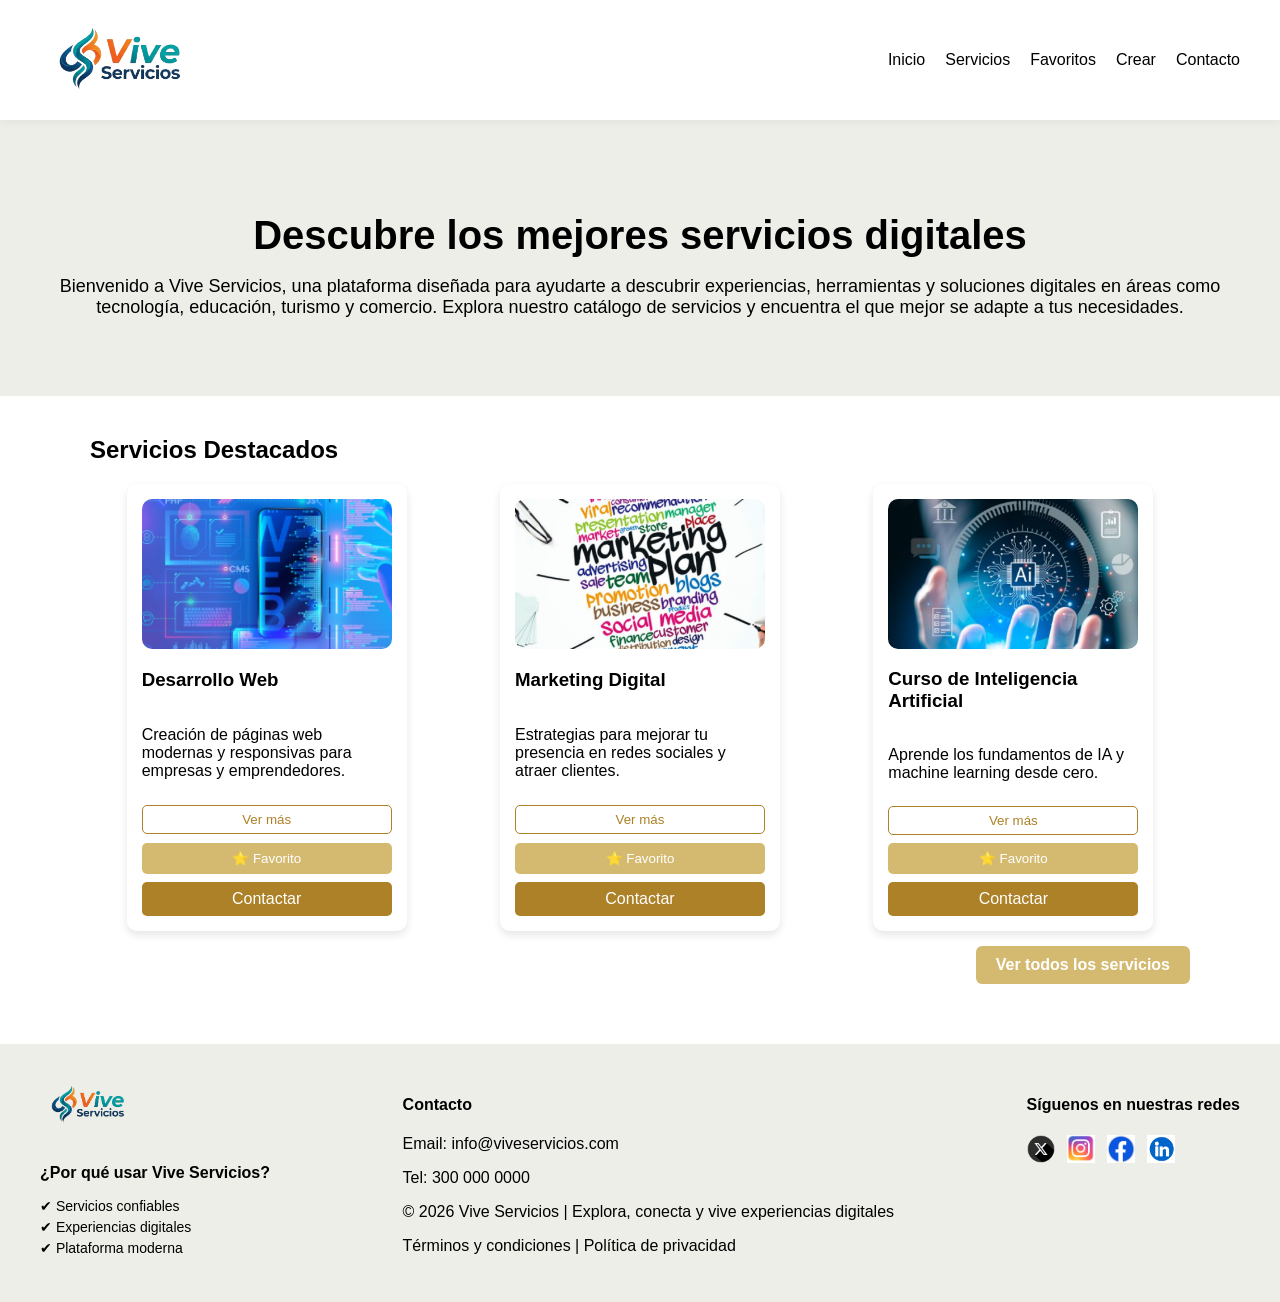
<file: index.html>
<!DOCTYPE html>
<html lang="es">

<head>
    <!-- Configuración básica -->
    <meta charset="UTF-8">
    <title>Vive Servicios</title>
    <link rel="icon" href="img/favicon.png" type="image/png">

    <!-- Estilos -->
    <link rel="stylesheet" href="css/styles.css">
</head>

<body>

    <!-- ================= NAVBAR ================= -->
    <!-- Barra de navegación principal -->
    <nav class="navbar">

        <!-- Logo de la aplicación -->
        <div class="logo">
            <a href="index.html">
                <img src="img/logo.png" alt="Vive Servicios">
            </a>
        </div>

        <!-- Botón hamburguesa (visible en móvil) -->
        <div class="menu-toggle" onclick="toggleMenu()">
            <span></span>
            <span></span>
            <span></span>
        </div>

        <!-- Menú de navegación -->
        <ul id="menu">
            <li><a href="index.html">Inicio</a></li>
            <li><a href="servicios.html">Servicios</a></li>
            <li><a href="favoritos.html">Favoritos</a></li>
            <li><a href="crear.html">Crear</a></li>
            <li><a href="contacto.html">Contacto</a></li>
        </ul>

    </nav>

    <!-- ================= HERO ================= -->
    <!-- Sección de bienvenida -->
    <section class="hero">
        <h1>Descubre los mejores servicios digitales</h1>

        <p>
            Bienvenido a Vive Servicios, una plataforma diseñada para ayudarte a
            descubrir experiencias, herramientas y soluciones digitales en áreas como
            tecnología, educación, turismo y comercio.
            Explora nuestro catálogo de servicios y encuentra el que mejor se
            adapte a tus necesidades.
        </p>
    </section>

    <!-- ================= SERVICIOS ================= -->
    <!-- Sección de servicios destacados -->
    <section class="contenedor">

        <h2>Servicios Destacados</h2>

        <div class="cards-container">

            <!-- Contenedor donde JS pinta las cards -->
            <div class="cards" id="servicios">
                <!-- Contenido dinámico -->
            </div>

            <!-- Botón para ver todos los servicios -->
            <div class="ver-mas">
                <a href="servicios.html" class="btn-ver">
                    Ver todos los servicios
                </a>
            </div>

        </div>
    </section>

    <!-- ================= FOOTER ================= -->
    <!-- Pie de página -->
    <footer class="footer">

        <div class="footer-contenido">

            <!-- Información de la marca -->
            <div class="footer-logo">
                <img src="img/logo.png" alt="Vive Servicios">

                <p><strong>¿Por qué usar Vive Servicios?</strong></p>
                <ul>
                    <li>✔ Servicios confiables</li>
                    <li>✔ Experiencias digitales</li>
                    <li>✔ Plataforma moderna</li>
                </ul>
            </div>

            <!-- Información de contacto -->
            <div class="footer-contacto">
                <h4>Contacto</h4>
                <p>Email: info@viveservicios.com</p>
                <p>Tel: 300 000 0000</p>
                <p>© 2026 Vive Servicios | Explora, conecta y vive experiencias digitales</p>
                <p>Términos y condiciones | Política de privacidad</p>
            </div>

            <!-- Redes sociales -->
            <div class="footer-redes">
                <h4>Síguenos en nuestras redes</h4>

                <div class="redes">
                    <a href="#"><img src="img/x.png" alt="X"></a>
                    <a href="#"><img src="img/instagram.png" alt="Instagram"></a>
                    <a href="#"><img src="img/facebook.png" alt="Facebook"></a>
                    <a href="#"><img src="img/linkedin.avif" alt="LinkedIn"></a>
                </div>
            </div>

        </div>
    </footer>
    <!-- ================= MODAL ================= -->
    <div id="modal" class="modal">
        <div class="modal-content">
            <p id="modal-text"></p>
            <button onclick="cerrarModal()">Aceptar</button>
        </div>
    </div>
    <!-- ================= JS ================= -->
    <!-- Script principal -->
    <script src="js/app.js"></script>

</body>

</html>
</file>
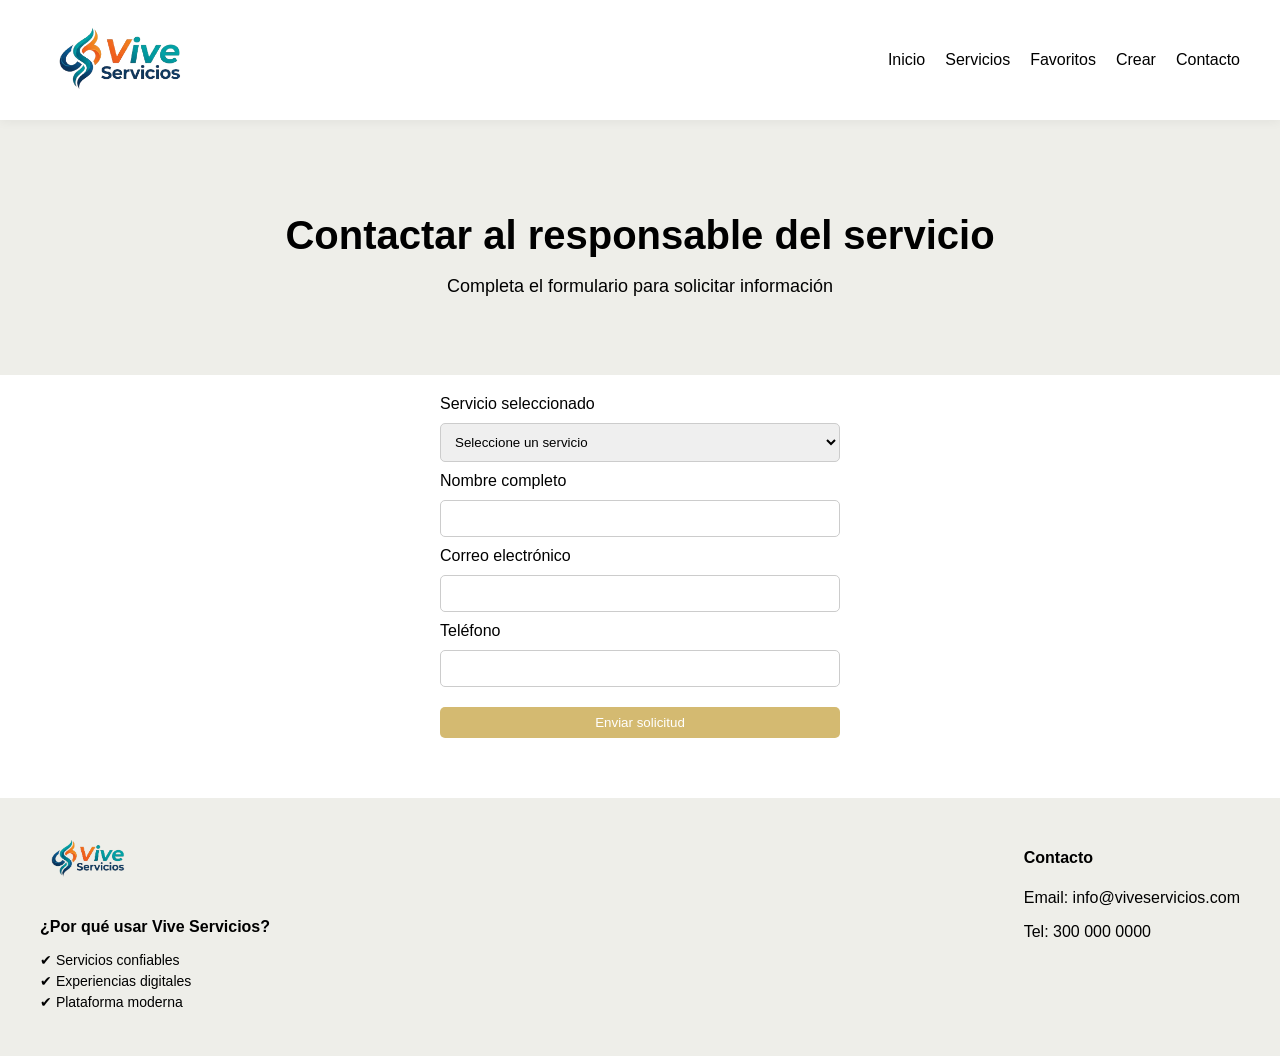
<file: contacto.html>
<!DOCTYPE html>
<html lang="es">

<head>
    <!-- Configuración básica -->
    <meta charset="UTF-8">
    <title>Contacto - Vive Servicios</title>
    <link rel="icon" href="img/favicon.png" type="image/png">
    <!-- Estilos -->
    <link rel="stylesheet" href="css/styles.css">
</head>

<body>

    <!-- ================= NAVBAR ================= -->
    <nav class="navbar">

        <!-- Logo (redirige al inicio) -->
        <div class="logo">
            <a href="index.html">
                <img src="img/logo.png" alt="Vive Servicios">
            </a>
        </div>

        <!-- Menú hamburguesa -->
        <div class="menu-toggle" onclick="toggleMenu()">
            <span></span>
            <span></span>
            <span></span>
        </div>

        <!-- Menú principal -->
        <ul id="menu">
            <li><a href="index.html">Inicio</a></li>
            <li><a href="servicios.html">Servicios</a></li>
            <li><a href="favoritos.html">Favoritos</a></li>
            <li><a href="crear.html">Crear</a></li>
            <li><a href="contacto.html">Contacto</a></li>
        </ul>
    </nav>

    <!-- ================= HERO ================= -->
    <section class="hero">
        <h1>Contactar al responsable del servicio</h1>
        <p>Completa el formulario para solicitar información</p>
    </section>

    <!-- ================= FORMULARIO ================= -->
    <section class="contenedor">

        <form class="formulario" onsubmit="enviarFormulario(event)">

            <!-- Servicio seleccionado -->
            <label for="servicio">Servicio seleccionado</label>

            <!-- Input (cuando viene desde botón Inscribirme) -->
            <input type="text" id="servicio" readonly style="display:none;">

            <!-- Select (cuando entra desde navbar) -->
            <select id="servicio-select" style="display:none;">
                <option value="">Seleccione un servicio</option>
            </select>

            <!-- Nombre -->
            <label for="nombre">Nombre completo</label>
            <input type="text" id="nombre" required>

            <!-- Email -->
            <label for="email">Correo electrónico</label>
            <input type="email" id="email" required>

            <!-- Teléfono -->
            <label for="telefono">Teléfono</label>
            <input type="tel" id="telefono" required>

            <!-- Botón -->
            <button type="submit">Enviar solicitud</button>

        </form>

    </section>

    <!-- ================= FOOTER ================= -->
    <footer class="footer">
        <div class="footer-contenido">

            <div class="footer-logo">
                <img src="img/logo.png" alt="Vive Servicios">
                <p><strong>¿Por qué usar Vive Servicios?</strong></p>
                <ul>
                    <li>✔ Servicios confiables</li>
                    <li>✔ Experiencias digitales</li>
                    <li>✔ Plataforma moderna</li>
                </ul>
            </div>

            <div class="footer-contacto">
                <h4>Contacto</h4>
                <p>Email: info@viveservicios.com</p>
                <p>Tel: 300 000 0000</p>
            </div>

        </div>
    </footer>

    <!-- JS -->
    <script src="js/app.js"></script>

</body>

</html>
</file>
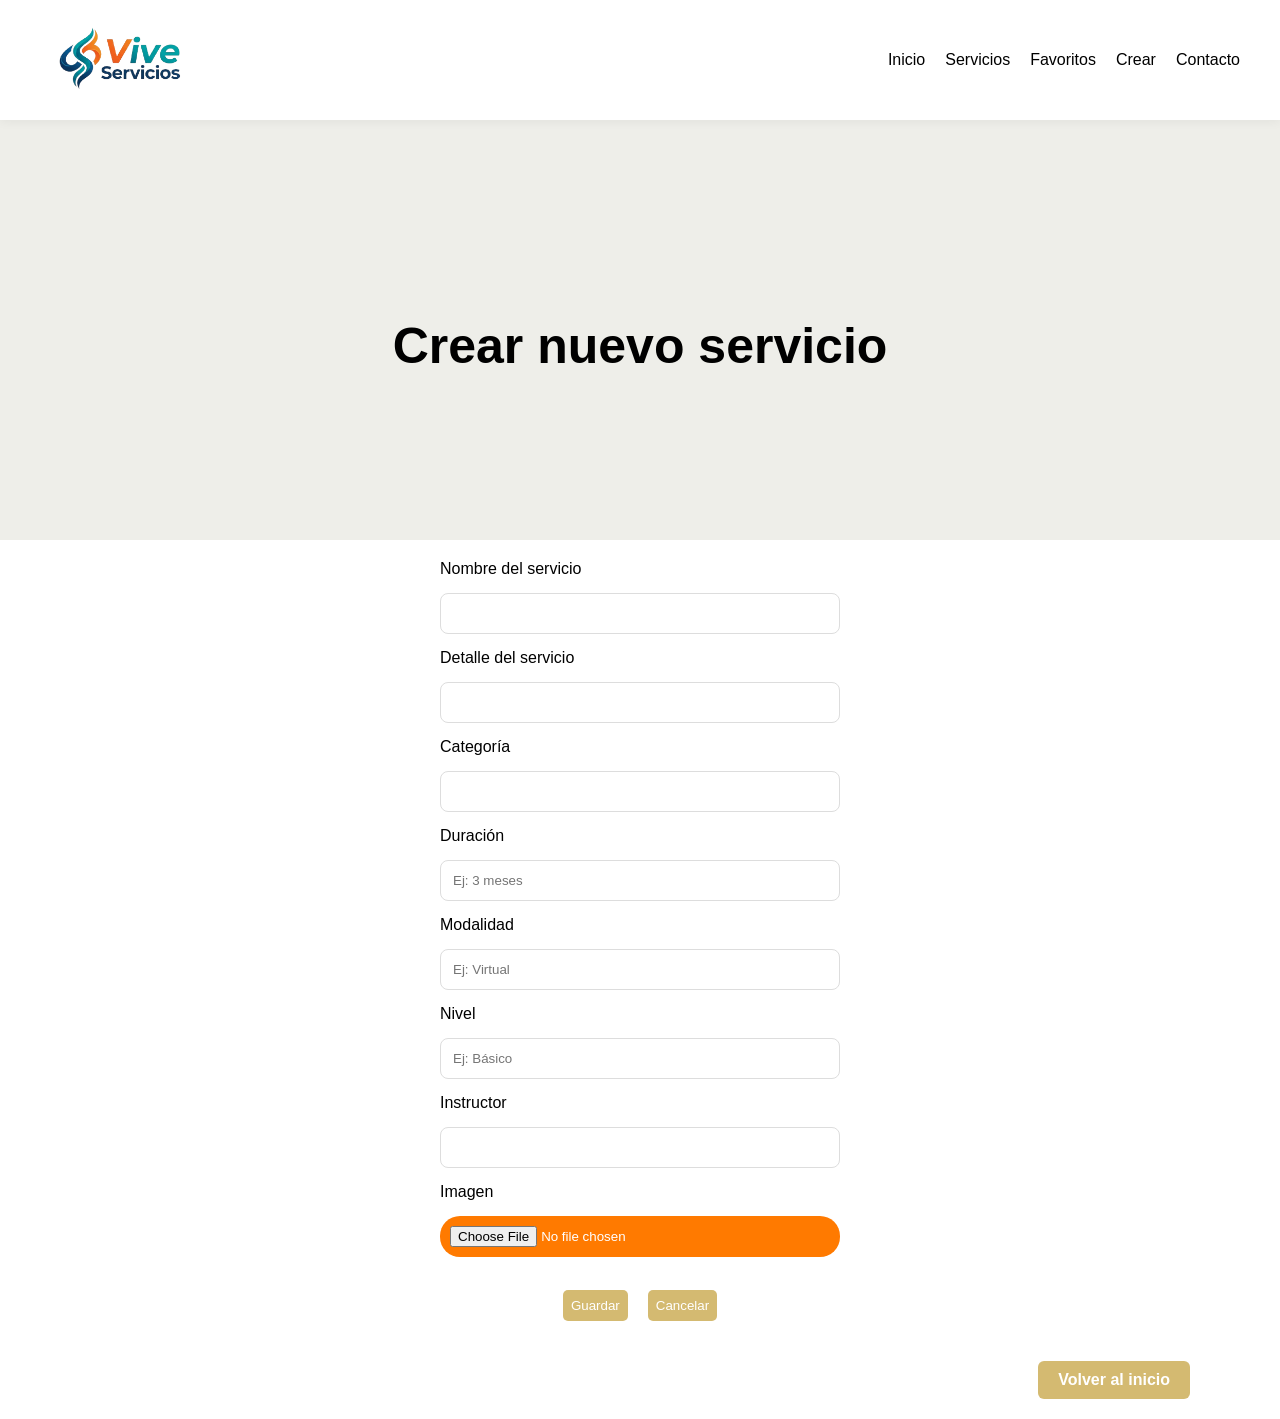
<file: crear.html>
<!DOCTYPE html>
<html lang="es">

<head>
    <meta charset="UTF-8">
    <link rel="icon" href="img/favicon.png" type="image/png">
    <title>Crear Servicio</title>
    <link rel="stylesheet" href="css/styles.css">
</head>

<body>

    <!-- ================= NAVBAR ================= -->
    <nav class="navbar">
        <div class="logo">
            <a href="index.html">
                <img src="img/logo.png" alt="Vive Servicios">
            </a>
        </div>

        <ul id="menu">
            <li><a href="index.html">Inicio</a></li>
            <li><a href="servicios.html">Servicios</a></li>
            <li><a href="favoritos.html">Favoritos</a></li>
            <li><a href="crear.html">Crear</a></li>
            <li><a href="contacto.html">Contacto</a></li>
        </ul>
    </nav>

    <!-- ================= HERO ================= -->
    <section class="hero crear-hero">
        <h1>Crear nuevo servicio</h1>
    </section>

    <!-- ================= FORMULARIO ================= -->
    <section class="contenedor">

        <!-- FORMULARIO -->
        <form class="formulario-crear" onsubmit="crearServicio(event)">

            <label>Nombre del servicio</label>
            <input type="text" id="nombre-servicio" required>

            <label>Detalle del servicio</label>
            <input type="text" id="detalle-servicio" required>

            <label>Categoría</label>
            <input type="text" id="categoria-servicio" required>

            <label>Duración</label>
            <input type="text" id="duracion-servicio" placeholder="Ej: 3 meses" required>

            <label>Modalidad</label>
            <input type="text" id="modalidad-servicio" placeholder="Ej: Virtual" required>

            <label>Nivel</label>
            <input type="text" id="nivel-servicio" placeholder="Ej: Básico" required>

            <label>Instructor</label>
            <input type="text" id="instructor-servicio" required>

            <!-- Imagen -->
            <label>Imagen</label>
            <input type="file" id="imagen-servicio" accept="image/*">

            <img id="preview-img" style="max-width:100%; display:none; margin-top:10px;">

            <!-- Botones -->
            <div class="acciones">
                <button type="submit">Guardar</button>
                <button type="button" onclick="window.location.href='index.html'">Cancelar</button>
            </div>

        </form>

        <!-- Volver -->
        <div class="volver">
            <a href="index.html" class="btn-ver">Volver al inicio</a>
        </div>

    </section>

    <!-- ================= MODAL (IMPORTANTE) ================= -->
    <div id="modal" class="modal">
        <div class="modal-content">
            <p id="modal-text"></p>
            <button onclick="cerrarModal()">Aceptar</button>
        </div>
    </div>

    <!-- JS -->
    <script src="js/app.js"></script>

</body>

</html>
</file>
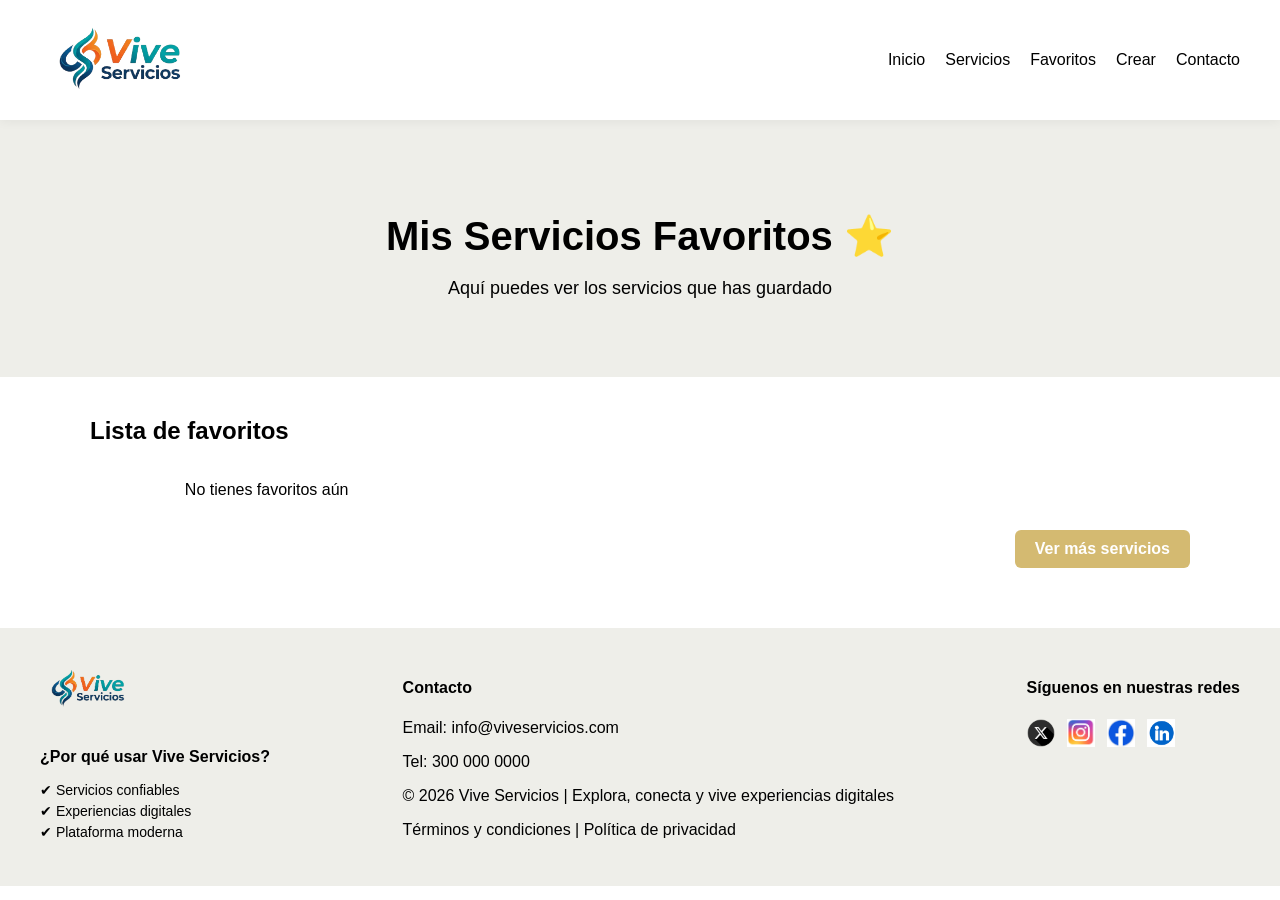
<file: favoritos.html>
<!DOCTYPE html>
<html lang="es">

<head>
    <!-- Configuración -->
    <meta charset="UTF-8">
    <title>Favoritos - Vive Servicios</title>
    <link rel="icon" href="img/favicon.png" type="image/png">

    <!-- Estilos -->
    <link rel="stylesheet" href="css/styles.css">
</head>

<body>

    <!-- ================= NAVBAR ================= -->
    <nav class="navbar">

        <!-- Logo -->
        <div class="logo">
            <a href="index.html">
                <img src="img/logo.png" alt="Vive Servicios">
            </a>
        </div>

        <!-- Menú hamburguesa -->
        <div class="menu-toggle" onclick="toggleMenu()">
            <span></span>
            <span></span>
            <span></span>
        </div>

        <!-- Menú -->
        <ul id="menu">
            <li><a href="index.html">Inicio</a></li>
            <li><a href="servicios.html">Servicios</a></li>
            <li><a href="favoritos.html">Favoritos</a></li>
            <li><a href="crear.html">Crear</a></li>
            <li><a href="contacto.html">Contacto</a></li>
        </ul>

    </nav>

    <!-- ================= HERO ================= -->
    <section class="hero">
        <h1>Mis Servicios Favoritos ⭐</h1>
        <p>Aquí puedes ver los servicios que has guardado</p>
    </section>

    <!-- ================= FAVORITOS ================= -->
    <section class="contenedor">

        <h2>Lista de favoritos</h2>

        <div class="cards-container">

            <!-- Aquí se cargan los favoritos -->
            <div class="cards" id="servicios">
                <!-- JS -->
            </div>

            <!-- Botón volver -->
            <div class="ver-mas">
                <a href="servicios.html" class="btn-ver">
                    Ver más servicios
                </a>
            </div>

        </div>

    </section>

    <!-- ================= FOOTER ================= -->
    <footer class="footer">

        <div class="footer-contenido">

            <!-- Marca -->
            <div class="footer-logo">
                <img src="img/logo.png" alt="Vive Servicios">

                <p><strong>¿Por qué usar Vive Servicios?</strong></p>
                <ul>
                    <li>✔ Servicios confiables</li>
                    <li>✔ Experiencias digitales</li>
                    <li>✔ Plataforma moderna</li>
                </ul>
            </div>

            <!-- Contacto -->
            <div class="footer-contacto">
                <h4>Contacto</h4>
                <p>Email: info@viveservicios.com</p>
                <p>Tel: 300 000 0000</p>
                <p>© 2026 Vive Servicios | Explora, conecta y vive experiencias digitales</p>
                <p>Términos y condiciones | Política de privacidad</p>
            </div>

            <!-- Redes -->
            <div class="footer-redes">
                <h4>Síguenos en nuestras redes</h4>

                <div class="redes">
                    <a href="#"><img src="img/x.png" alt="X"></a>
                    <a href="#"><img src="img/instagram.png" alt="Instagram"></a>
                    <a href="#"><img src="img/facebook.png" alt="Facebook"></a>
                    <a href="#"><img src="img/linkedin.avif" alt="LinkedIn"></a>
                </div>
            </div>

        </div>
    </footer>

    <!-- JS -->
    <script src="js/app.js"></script>

</body>
</html>
</file>
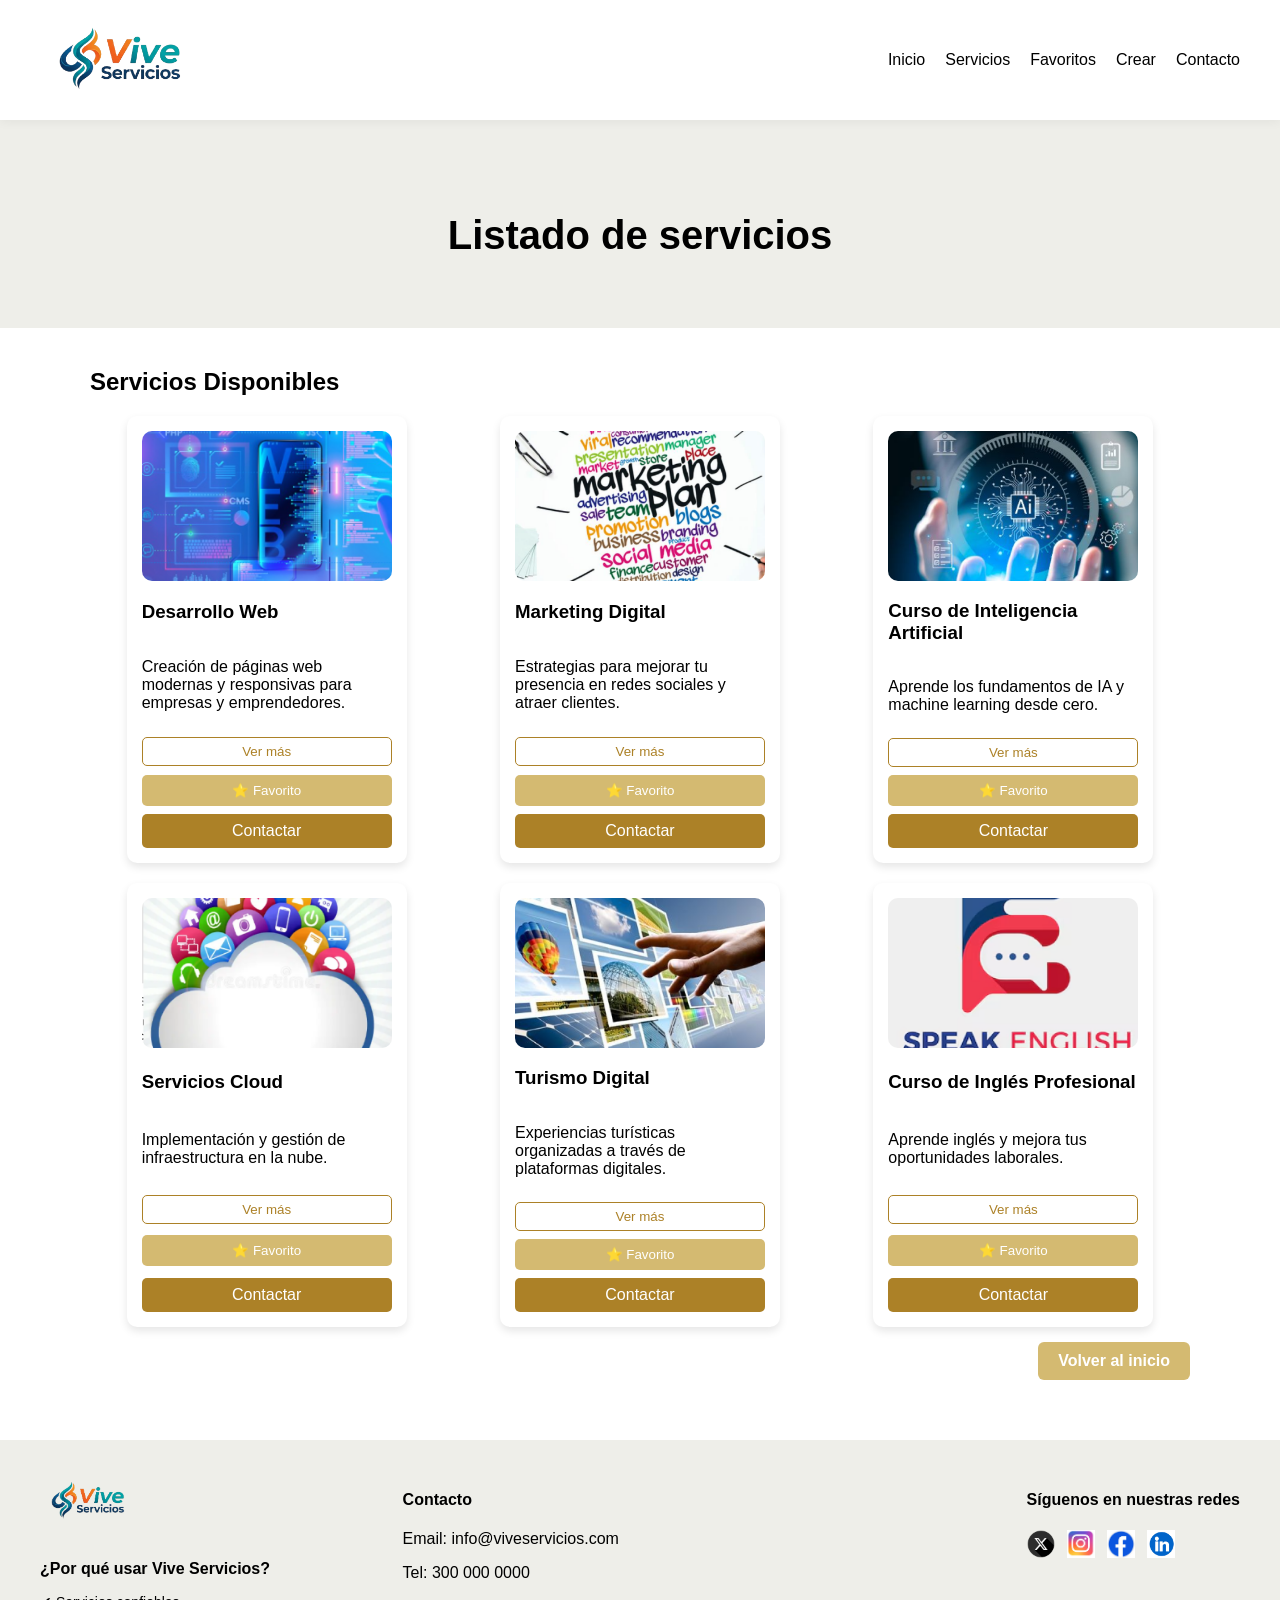
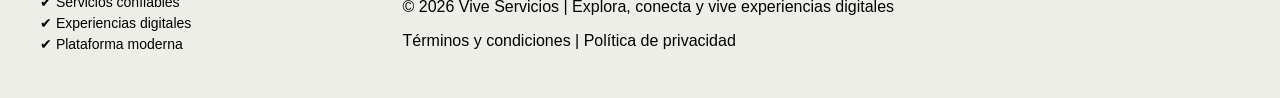
<file: servicios.html>
<!DOCTYPE html>
<html lang="es">

<head>
    <!-- Configuración básica -->
    <meta charset="UTF-8">
    <title>Servicios - Vive Servicios</title>
    <link rel="icon" href="img/favicon.png" type="image/png">
    <!-- Estilos -->
    <link rel="stylesheet" href="css/styles.css">
</head>

<body>

    <!-- ================= NAVBAR ================= -->
    <nav class="navbar">

        <!-- Logo clickeable -->
        <div class="logo">
            <a href="index.html">
                <img src="img/logo.png" alt="Vive Servicios">
            </a>
        </div>

        <!-- Botón hamburguesa -->
        <div class="menu-toggle" onclick="toggleMenu()">
            <span></span>
            <span></span>
            <span></span>
        </div>

        <!-- Menú -->
        <ul id="menu">
            <li><a href="index.html">Inicio</a></li>
            <li><a href="servicios.html">Servicios</a></li>
            <li><a href="favoritos.html">Favoritos</a></li>
            <li><a href="crear.html">Crear</a></li>
            <li><a href="contacto.html">Contacto</a></li>
        </ul>

    </nav>

    <!-- ================= HERO ================= -->
    <section class="hero">
        <h1>Listado de servicios</h1>
    </section>

    <!-- ================= SERVICIOS ================= -->
    <section class="contenedor">

        <h2>Servicios Disponibles</h2>

        <div class="cards-container">

            <!-- Cards dinámicas -->
            <div class="cards" id="servicios">
                <!-- JS -->
            </div>

            <!-- Botón volver -->
            <div class="ver-mas">
                <a href="index.html" class="btn-ver">
                    Volver al inicio
                </a>
            </div>

        </div>

    </section>

    <!-- ================= FOOTER ================= -->
    <footer class="footer">

        <div class="footer-contenido">

            <!-- Marca -->
            <div class="footer-logo">
                <img src="img/logo.png" alt="Vive Servicios">

                <p><strong>¿Por qué usar Vive Servicios?</strong></p>
                <ul>
                    <li>✔ Servicios confiables</li>
                    <li>✔ Experiencias digitales</li>
                    <li>✔ Plataforma moderna</li>
                </ul>
            </div>

            <!-- Contacto -->
            <div class="footer-contacto">
                <h4>Contacto</h4>
                <p>Email: info@viveservicios.com</p>
                <p>Tel: 300 000 0000</p>
                <p>© 2026 Vive Servicios | Explora, conecta y vive experiencias digitales</p>
                <p>Términos y condiciones | Política de privacidad</p>
            </div>

            <!-- Redes -->
            <div class="footer-redes">
                <h4>Síguenos en nuestras redes</h4>

                <div class="redes">
                    <a href="#"><img src="img/x.png" alt="X"></a>
                    <a href="#"><img src="img/instagram.png" alt="Instagram"></a>
                    <a href="#"><img src="img/facebook.png" alt="Facebook"></a>
                    <a href="#"><img src="img/linkedin.avif" alt="LinkedIn"></a>
                </div>
            </div>

        </div>
    </footer>
    <!-- ================= MODAL ================= -->
    <div id="modal" class="modal">
        <div class="modal-content">
            <p id="modal-text"></p>
            <button onclick="cerrarModal()">Aceptar</button>
        </div>
    </div>

    <!-- JS -->
    <script src="js/app.js"></script>

</body>

</html>
</file>
<file: css/styles.css>
/* ================= RESET GENERAL ================= */
/* Elimina márgenes por defecto y define fuente base */
body {
  margin: 0;
  font-family: Arial, sans-serif;
}

/* ================= NAVBAR ================= */
/* Barra de navegación fija y moderna */
.navbar {
  height: 120px;
  display: flex;
  align-items: center;
  justify-content: space-between;
  padding: 0 40px;

  position: sticky;
  top: 0;
  z-index: 1000;

  background: rgba(255, 255, 255, 0.95);
  backdrop-filter: blur(8px);
  box-shadow: 0 2px 10px rgba(0,0,0,0.05);
}

/* Logo */
.logo img {
  height: 100px;
  transition: transform 0.3s;
}

.logo img:hover {
  transform: scale(1.1);
}

/* Menú */
.navbar ul {
  display: flex;
  list-style: none;
  gap: 20px;
}

/* Links */
.navbar a {
  position: relative;
  color: black;
  text-decoration: none;
  font-weight: 500;
  transition: color 0.3s;
}

/* Hover elegante */
.navbar a::after {
  content: "";
  position: absolute;
  left: 0;
  bottom: -5px;
  width: 0;
  height: 2px;
  background: #ac8127;
  transition: width 0.3s;
}

.navbar a:hover {
  color: #ac8127;
}

.navbar a:hover::after {
  width: 100%;
}

/* ================= HERO ================= */
.hero {
  text-align: center;
  padding: 60px 20px;
  background: #eeeee9;
}

.hero h1 {
  font-size: 40px;
  margin-bottom: 10px;
}

.hero p {
  font-size: 18px;
}

/* ================= CONTENEDOR ================= */
.contenedor {
  max-width: 1100px;
  margin: 0 auto;
  padding: 20px 40px;
}

/* ================= CARDS ================= */
.cards {
  display: grid;
  grid-template-columns: repeat(3, 1fr);
  gap: 20px;
  justify-items: center;
}

/* Contenedor general de cards */
.cards-container {
  display: flex;
  flex-direction: column;
  gap: 15px;
}

/* Card */
.card {
  position: relative;
  background: white;
  padding: 15px;
  border-radius: 10px;
  width: 100%;
  max-width: 250px;
  box-shadow: 0 4px 8px rgba(0,0,0,0.1);
  transition: transform 0.3s;

  display: flex;
  flex-direction: column;
  justify-content: space-between;
}

.card:hover {
  transform: scale(1.05);
}

/* Imagen */
.card img {
  width: 100%;
  height: 150px;
  object-fit: cover;
  border-radius: 10px;
}

/* ================= ESTRELLA FAVORITO ================= */
.estrella {
  position: absolute;
  top: 8px;
  right: 10px;
  font-size: 20px;
  animation: pop 0.3s ease;
}

@keyframes pop {
  from { transform: scale(0); }
  to { transform: scale(1); }
}

/* ================= BOTONES ================= */
/* Botón general */
button {
  background: #d4ba71;
  color: white;
  border: none;
  padding: 8px;
  border-radius: 5px;
  cursor: pointer;
  margin-top: 8px;
}

button:hover {
  background: #ac8127;
}

/* Botón inscripción */
.btn-inscribirse {
  display: inline-block;
  margin-top: 8px;
  padding: 8px;
  background: #ac8127;
  color: white;
  text-decoration: none;
  border-radius: 5px;
  text-align: center;
  transition: 0.3s;
}

.btn-inscribirse:hover {
  background: #8b6a20;
}

/* Botón ver más */
.ver-mas {
  display: flex;
  justify-content: flex-end;
}

.btn-ver {
  padding: 10px 20px;
  background: #d4ba71;
  color: white;
  text-decoration: none;
  border-radius: 6px;
  font-weight: bold;
  transition: 0.3s;
}

.btn-ver:hover {
  background: #ac8127;
  transform: scale(1.05);
}

/* ================= FORMULARIO ================= */
.formulario {
  max-width: 400px;
  margin: auto;
  display: flex;
  flex-direction: column;
  gap: 10px;
}

.formulario input,
.formulario select {
  padding: 10px;
  border: 1px solid #ccc;
  border-radius: 5px;
}

.formulario button {
  margin-top: 10px;
}

/* ================= FOOTER ================= */
.footer {
  background: #eeeee9;
  margin-top: 40px;
}

.footer-contenido {
  display: flex;
  justify-content: space-between;
  flex-wrap: wrap;
  padding: 30px 40px;
}

.footer-logo img {
  height: 60px;
  margin-bottom: 10px;
}

.footer-logo ul {
  list-style: none;
  padding: 0;
}

.footer-logo li {
  font-size: 14px;
  margin-bottom: 5px;
}

/* Redes */
.redes {
  display: flex;
  gap: 12px;
  margin-top: 10px;
}

.redes img {
  width: 28px;
  height: 28px;
  transition: 0.3s;
  cursor: pointer;
}

.redes img:hover {
  transform: scale(1.2);
}

/* ================= MODAL ================= */
.modal {
  display: none;
  position: fixed;
  top: 0;
  left: 0;
  width: 100%;
  height: 100%;
  background: rgba(0,0,0,0.5);

  justify-content: center;
  align-items: center;
  z-index: 2000;
}

.modal-content {
  background: white;
  padding: 25px;
  border-radius: 10px;
  text-align: center;
  width: 300px;
  animation: aparecer 0.3s ease;
}

.modal-content p {
  margin-bottom: 15px;
}

.modal-content button {
  background: #ac8127;
}

.modal-content button:hover {
  background: #8b6a20;
}

@keyframes aparecer {
  from { opacity: 0; transform: scale(0.8); }
  to { opacity: 1; transform: scale(1); }
}

/* ================= MENÚ HAMBURGUESA ================= */
.menu-toggle {
  display: none;
  flex-direction: column;
  cursor: pointer;
  gap: 5px;
}

.menu-toggle span {
  width: 25px;
  height: 3px;
  background: black;
  transition: 0.3s;
}

/* Animación X */
.menu-toggle.active span:nth-child(1) {
  transform: rotate(45deg) translate(5px, 5px);
}

.menu-toggle.active span:nth-child(2) {
  opacity: 0;
}

.menu-toggle.active span:nth-child(3) {
  transform: rotate(-45deg) translate(6px, -6px);
}

/* ================= RESPONSIVE ================= */
@media (max-width: 768px) {

  .menu-toggle {
    display: flex;
  }

  .navbar {
    flex-wrap: wrap;
    height: auto;
  }

  .navbar ul {
    position: absolute;
    top: 100%;
    right: 0;
    width: 100%;
    flex-direction: column;
    background: white;
    display: none;
    box-shadow: 0 5px 10px rgba(0,0,0,0.1);
    animation: fadeIn 0.3s ease;
  }

  .navbar ul.active {
    display: flex;
  }

  .navbar li {
    text-align: center;
    padding: 15px 0;
    border-bottom: 1px solid #eee;
  }

  .logo img {
    height: 70px;
  }

  .cards {
    grid-template-columns: 1fr;
  }
}

/* Animación menú */
@keyframes fadeIn {
  from { opacity: 0; transform: translateY(-10px); }
  to { opacity: 1; transform: translateY(0); }
}
/* ================= HERO CREAR ================= */
.crear-hero {
  height: 300px;
  display: flex;
  justify-content: center;
  align-items: center;
}

.crear-hero h1 {
  font-size: 50px;
  font-weight: bold;
}

/* ================= FORM CREAR ================= */
.formulario-crear {
  max-width: 400px;
  margin: 0 auto;
  display: flex;
  flex-direction: column;
  gap: 15px;
}

/* Inputs */
.formulario-crear input {
  padding: 12px;
  border: 1px solid #ddd;
  border-radius: 8px;
}

/* ================= BOTÓN IMAGEN ================= */
.grupo-imagen {
  display: flex;
  justify-content: flex-end;
  gap: 5px;
}

.btn-imagen {
  background: #ff7a00;
  color: white;
  border: none;
  padding: 10px 15px;
  border-radius: 20px;
  cursor: pointer;
}

.btn-dropdown {
  background: #ff7a00;
  color: white;
  border: none;
  padding: 10px;
  border-radius: 20px;
  cursor: pointer;
}

/* ================= BOTONES ================= */
.acciones {
  display: flex;
  justify-content: center;
  gap: 20px;
  margin-top: 10px;
}

.btn-principal {
  background: #ff7a00;
  color: white;
  border: none;
  padding: 10px 25px;
  border-radius: 20px;
  cursor: pointer;
}

.btn-secundario {
  background: #ff7a00;
  color: white;
  border: none;
  padding: 10px 25px;
  border-radius: 20px;
  cursor: pointer;
}

/* ================= VOLVER ================= */
.volver {
  display: flex;
  justify-content: flex-end;
  margin-top: 40px;
}
#imagen-servicio {
  border: none;
  background: #ff7a00;
  color: white;
  padding: 10px;
  border-radius: 20px;
  cursor: pointer;
}
/* ================= PREVIEW IMAGEN ================= */
.preview-img {
  width: 100%;
  max-width: 300px;
  margin-top: 10px;
  border-radius: 10px;
  display: none; /* oculto hasta que haya imagen */
  box-shadow: 0 4px 10px rgba(0,0,0,0.1);
}
/* Imagen clickeable */
.img-click {
  cursor: pointer;
  transition: 0.3s;
}

.img-click:hover {
  transform: scale(1.03);
  opacity: 0.9;
}

/* Botón ver más */
.btn-ver-mas {
  background: transparent;
  border: 1px solid #ac8127;
  color: #ac8127;
  padding: 6px;
  border-radius: 5px;
  cursor: pointer;
  margin-top: 8px;
  transition: 0.3s;
}

.btn-ver-mas:hover {
  background: #ac8127;
  color: white;
}
.detalle-img {
  width: 300px;
  height: 250px;
  overflow: hidden;
  border-radius: 10px;
}

.detalle-img img {
  width: 100%;
  height: 100%;
  object-fit: cover;
}
</file>
